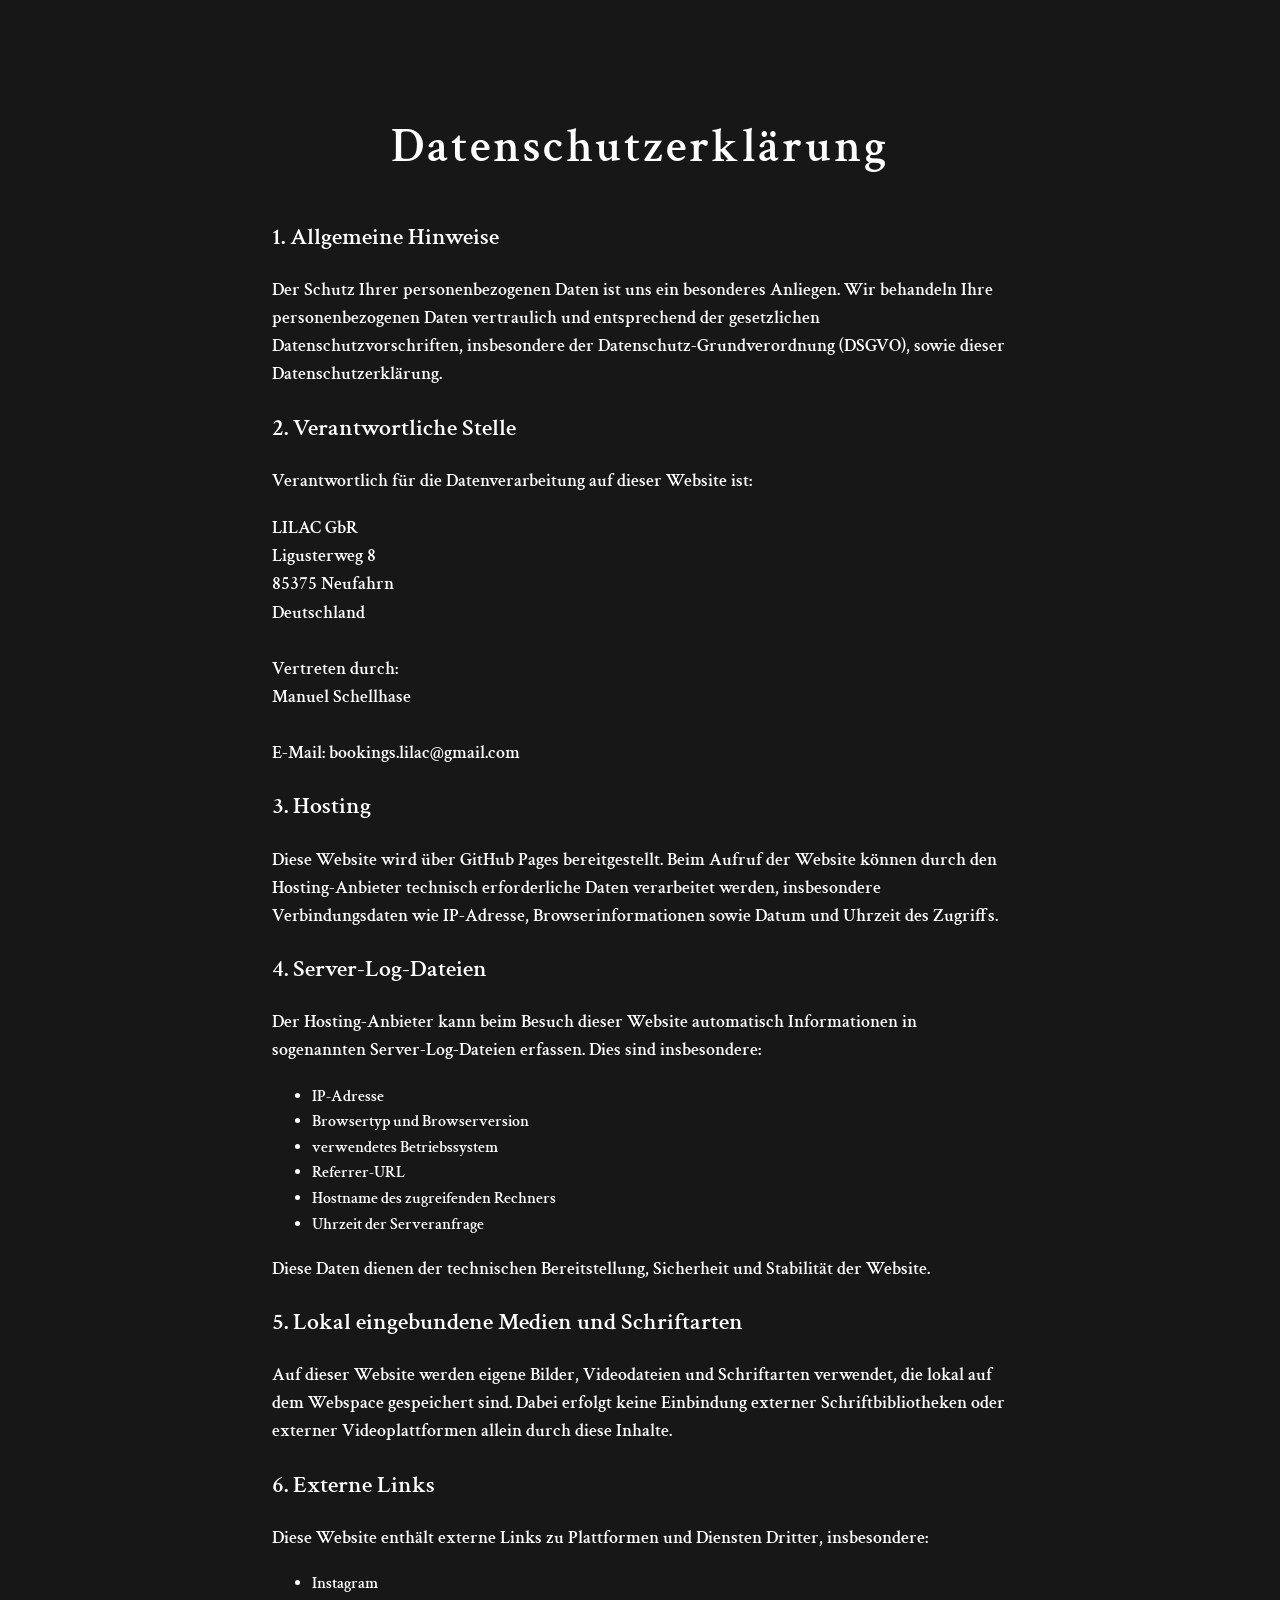
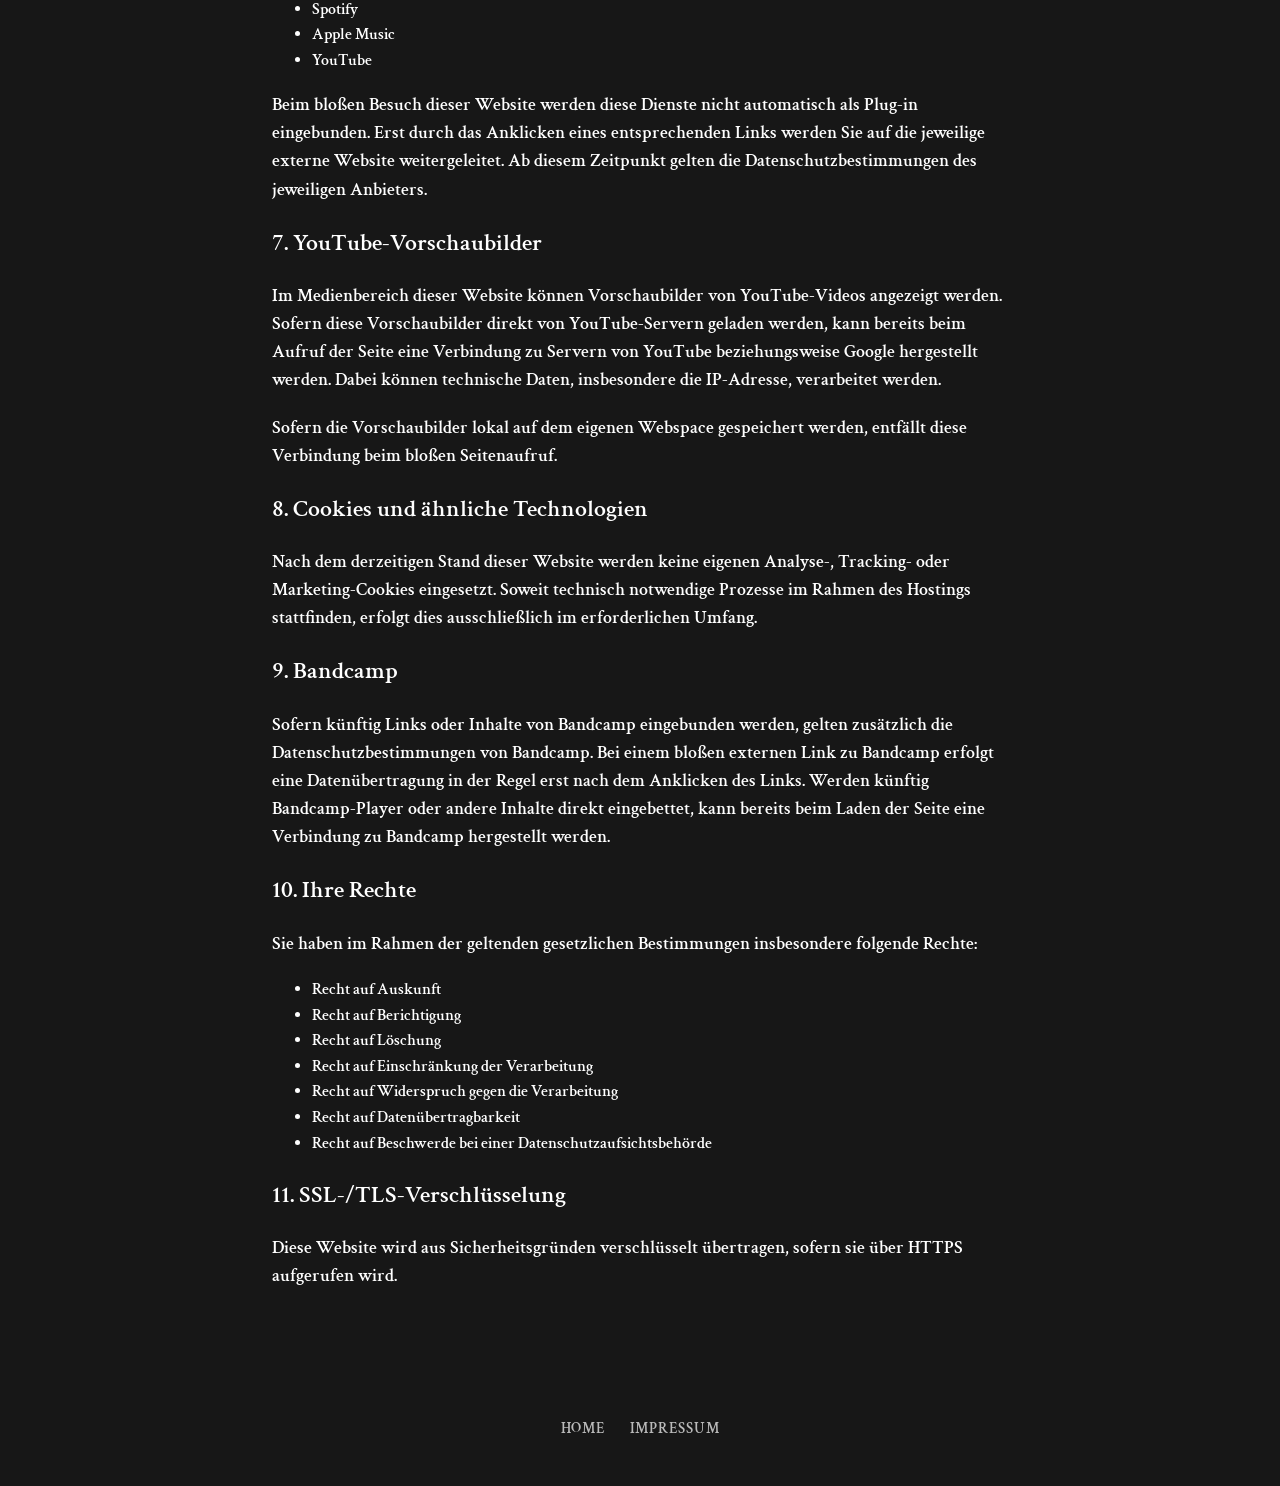
<file: datenschutz.html>
<!DOCTYPE html>
<html lang="de">
<head>
  <meta charset="UTF-8">
  <meta name="viewport" content="width=device-width, initial-scale=1.0">
  <title>Datenschutzerklärung – LILAC</title>
  <link rel="stylesheet" href="./style.css">
</head>
<body>

  <main class="legal-page">
    <h1>Datenschutzerklärung</h1>

    <h2>1. Allgemeine Hinweise</h2>
    <p>
      Der Schutz Ihrer personenbezogenen Daten ist uns ein besonderes Anliegen. Wir behandeln Ihre personenbezogenen Daten vertraulich und entsprechend der gesetzlichen Datenschutzvorschriften, insbesondere der Datenschutz-Grundverordnung (DSGVO), sowie dieser Datenschutzerklärung.
    </p>

    <h2>2. Verantwortliche Stelle</h2>
    <p>
      Verantwortlich für die Datenverarbeitung auf dieser Website ist:
    </p>
    <p>
      <strong>LILAC GbR</strong><br>
      Ligusterweg 8<br>
      85375 Neufahrn<br>
      Deutschland<br><br>
      Vertreten durch:<br>
      Manuel Schellhase<br><br>
      E-Mail: bookings.lilac@gmail.com
    </p>

    <h2>3. Hosting</h2>
    <p>
      Diese Website wird über GitHub Pages bereitgestellt. Beim Aufruf der Website können durch den Hosting-Anbieter technisch erforderliche Daten verarbeitet werden, insbesondere Verbindungsdaten wie IP-Adresse, Browserinformationen sowie Datum und Uhrzeit des Zugriffs.
    </p>

    <h2>4. Server-Log-Dateien</h2>
    <p>
      Der Hosting-Anbieter kann beim Besuch dieser Website automatisch Informationen in sogenannten Server-Log-Dateien erfassen. Dies sind insbesondere:
    </p>
    <ul>
      <li>IP-Adresse</li>
      <li>Browsertyp und Browserversion</li>
      <li>verwendetes Betriebssystem</li>
      <li>Referrer-URL</li>
      <li>Hostname des zugreifenden Rechners</li>
      <li>Uhrzeit der Serveranfrage</li>
    </ul>
    <p>
      Diese Daten dienen der technischen Bereitstellung, Sicherheit und Stabilität der Website.
    </p>

    <h2>5. Lokal eingebundene Medien und Schriftarten</h2>
    <p>
      Auf dieser Website werden eigene Bilder, Videodateien und Schriftarten verwendet, die lokal auf dem Webspace gespeichert sind. Dabei erfolgt keine Einbindung externer Schriftbibliotheken oder externer Videoplattformen allein durch diese Inhalte.
    </p>

    <h2>6. Externe Links</h2>
    <p>
      Diese Website enthält externe Links zu Plattformen und Diensten Dritter, insbesondere:
    </p>
    <ul>
      <li>Instagram</li>
      <li>Spotify</li>
      <li>Apple Music</li>
      <li>YouTube</li>
    </ul>
    <p>
      Beim bloßen Besuch dieser Website werden diese Dienste nicht automatisch als Plug-in eingebunden. Erst durch das Anklicken eines entsprechenden Links werden Sie auf die jeweilige externe Website weitergeleitet. Ab diesem Zeitpunkt gelten die Datenschutzbestimmungen des jeweiligen Anbieters.
    </p>

    <h2>7. YouTube-Vorschaubilder</h2>
    <p>
      Im Medienbereich dieser Website können Vorschaubilder von YouTube-Videos angezeigt werden. Sofern diese Vorschaubilder direkt von YouTube-Servern geladen werden, kann bereits beim Aufruf der Seite eine Verbindung zu Servern von YouTube beziehungsweise Google hergestellt werden. Dabei können technische Daten, insbesondere die IP-Adresse, verarbeitet werden.
    </p>
    <p>
      Sofern die Vorschaubilder lokal auf dem eigenen Webspace gespeichert werden, entfällt diese Verbindung beim bloßen Seitenaufruf.
    </p>

    <h2>8. Cookies und ähnliche Technologien</h2>
    <p>
      Nach dem derzeitigen Stand dieser Website werden keine eigenen Analyse-, Tracking- oder Marketing-Cookies eingesetzt. Soweit technisch notwendige Prozesse im Rahmen des Hostings stattfinden, erfolgt dies ausschließlich im erforderlichen Umfang.
    </p>

    <h2>9. Bandcamp</h2>
    <p>
      Sofern künftig Links oder Inhalte von Bandcamp eingebunden werden, gelten zusätzlich die Datenschutzbestimmungen von Bandcamp. Bei einem bloßen externen Link zu Bandcamp erfolgt eine Datenübertragung in der Regel erst nach dem Anklicken des Links. Werden künftig Bandcamp-Player oder andere Inhalte direkt eingebettet, kann bereits beim Laden der Seite eine Verbindung zu Bandcamp hergestellt werden.
    </p>

    <h2>10. Ihre Rechte</h2>
    <p>
      Sie haben im Rahmen der geltenden gesetzlichen Bestimmungen insbesondere folgende Rechte:
    </p>
    <ul>
      <li>Recht auf Auskunft</li>
      <li>Recht auf Berichtigung</li>
      <li>Recht auf Löschung</li>
      <li>Recht auf Einschränkung der Verarbeitung</li>
      <li>Recht auf Widerspruch gegen die Verarbeitung</li>
      <li>Recht auf Datenübertragbarkeit</li>
      <li>Recht auf Beschwerde bei einer Datenschutzaufsichtsbehörde</li>
    </ul>

    <h2>11. SSL-/TLS-Verschlüsselung</h2>
    <p>
      Diese Website wird aus Sicherheitsgründen verschlüsselt übertragen, sofern sie über HTTPS aufgerufen wird.
    </p>

  </main>

  <footer class="site-footer">
    <a href="./index.html">HOME</a>
    <a href="./impressum.html">IMPRESSUM</a>
  </footer>

</body>
</html>
</file>
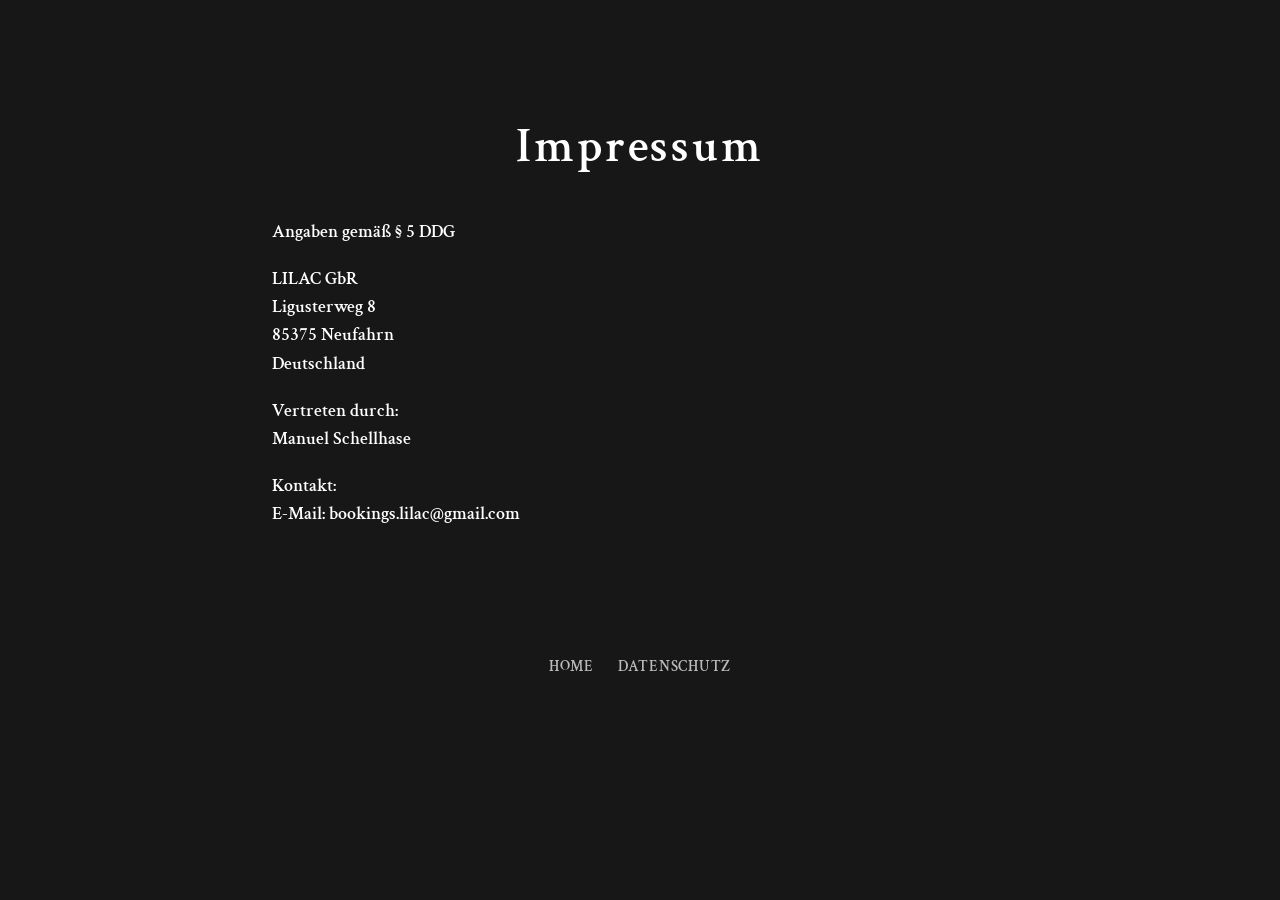
<file: impressum.html>
<!DOCTYPE html>
<html lang="de">
<head>
  <meta charset="UTF-8">
  <meta name="viewport" content="width=device-width, initial-scale=1.0">
  <title>Impressum – LILAC</title>
  <link rel="stylesheet" href="./style.css">
</head>
<body>

  <main class="legal-page">
    <h1>Impressum</h1>

    <p><strong>Angaben gemäß § 5 DDG</strong></p>

    <p>
      LILAC GbR<br>
      Ligusterweg 8<br>
      85375 Neufahrn<br>
      Deutschland
    </p>

    <p>
      Vertreten durch:<br>
      Manuel Schellhase
    </p>

    <p>
      Kontakt:<br>
      E-Mail: bookings.lilac@gmail.com
    </p>

  </main>

  <footer class="site-footer">
    <a href="./index.html">HOME</a>
    <a href="./datenschutz.html">DATENSCHUTZ</a>
  </footer>

</body>
</html>
</file>
<file: style.css>
/* =========================
   FONT
========================= */

@font-face {
  font-family: "Crimson Text";
  src: url("./fonts/CrimsonText-SemiBold.ttf");
  font-display: swap;
}

/* =========================
   GLOBAL
========================= */

* {
  box-sizing: border-box;
}

html {
  scroll-behavior: smooth;
}

body {
  margin: 0;
  background-color: #171717;
}

img,
video {
  display: block;
}

.content {
  width: 100%;
  background-color: #171717;
}

/* =========================
   HERO / VIDEO
========================= */

.header {
  position: fixed;
  top: 0;
  left: 0;
  z-index: 0;
  width: 100%;
  aspect-ratio: 16 / 9;
  overflow: hidden;
}

.header-video {
  position: absolute;
  inset: 0;
  width: 100%;
  height: 100%;
  object-fit: cover;
  opacity: 0;
  transform: scale(1.3);
  animation: intro-video 1.4s ease forwards;
}

.logo-big {
  position: fixed;
  top: 0;
  left: 50%;
  z-index: 1;
  width: 50vw;
  max-width: 34rem;
  opacity: 0;
  visibility: hidden;
  pointer-events: none;
  transform: translate(-50%, -50%);
  transition: opacity 0.8s ease;
}

@keyframes intro-video {
  from {
    opacity: 0;
    transform: scale(1.3);
  }

  to {
    opacity: 1;
    transform: scale(1);
  }
}

/* =========================
   PAGE CONTENT OFFSET
========================= */

.page-content {
  position: relative;
  z-index: 2;
  margin-top: 56.25vw;
}

/* =========================
   SHARED TYPOGRAPHY / LAYOUT
========================= */

.shop-section,
.media-section,
.shows-section {
  width: min(90rem, 100%);
  margin: 0 auto;
}

.shop-title,
.media-title,
.shows-title,
.shows-subtitle,
.shows-toggle,
.product-name,
.product-price,
.no-dates,
.show-day,
.show-location,
.show-venue,
.site-footer a,
.nav-item,
.mobile-nav a,
.photos-toggle,
.media-card span,
.legal-page,
.legal-page h1,
.legal-page p,
.ticket-button {
  font-family: "Crimson Text", serif;
  font-weight: normal;
}

.shop-title,
.media-title,
.shows-title {
  margin: 0 0 clamp(2rem, 5vw, 4rem);
  color: white;
  font-size: clamp(2rem, 4vw, 3.5rem);
  line-height: 1;
  text-align: center;
  letter-spacing: 0.06em;
}

/* =========================
   SHOP
========================= */

.shop-section {
  padding: clamp(4rem, 8vw, 7rem) clamp(1.25rem, 4vw, 3rem) clamp(5rem, 10vw, 8rem);
}

.shop-grid {
  display: grid;
  grid-template-columns: repeat(3, minmax(0, 1fr));
  gap: clamp(1.5rem, 3vw, 2.5rem);
}

.product-card {
  opacity: 0;
  transform: translateY(2rem);
  transition: opacity 0.8s ease, transform 0.8s ease;
}

.shop-section.revealed .product-card {
  opacity: 1;
  transform: translateY(0);
}

.shop-section.revealed .product-card:nth-child(2) {
  transition-delay: 0.12s;
}

.shop-section.revealed .product-card:nth-child(3) {
  transition-delay: 0.24s;
}

.product-link {
  display: block;
  text-decoration: none;
}

.product-image-frame {
  position: relative;
  width: 100%;
  aspect-ratio: 4 / 5;
  overflow: hidden;
  background-color: #111;
}

.product-image-viewport,
.product-image-track,
.product-image {
  width: 100%;
  height: 100%;
}

.product-image-track {
  display: flex;
  transition: transform 0.45s ease;
}

.product-image {
  flex: 0 0 100%;
  object-fit: cover;
  transition: transform 0.45s ease;
}

.product-image-frame.has-two-images .product-image-track {
  width: 200%;
}

.product-image-frame.has-two-images .product-image {
  width: 50%;
  flex: 0 0 50%;
}

.product-dots {
  display: none;
}

.product-name {
  margin: clamp(1rem, 2vw, 1.25rem) 0 0.35rem;
  color: white;
  font-size: clamp(1.1rem, 2vw, 1.5rem);
  line-height: 1.15;
  text-align: center;
}

.product-price {
  margin: 0;
  color: white;
  font-size: clamp(1rem, 1.7vw, 1.25rem);
  line-height: 1.1;
  text-align: center;
  opacity: 0.85;
}

/* =========================
   MEDIA
========================= */

.media-section {
  padding: 0 0 clamp(5rem, 10vw, 8rem);
}

.media-title,
.media-platforms,
.media-photos-section {
  padding: 0 clamp(1.25rem, 4vw, 3rem);
}

.media-platforms {
  display: flex;
  align-items: center;
  justify-content: center;
  gap: clamp(1.25rem, 3vw, 2.2rem);
  margin-bottom: clamp(2rem, 4vw, 3rem);
}

.media-platform-link,
.instagram-link,
.side-menu-socials a,
.mobile-logo-link {
  display: flex;
  align-items: center;
  justify-content: center;
}

.media-platform-link img {
  width: auto;
  height: clamp(1.7rem, 2.6vw, 2.4rem);
  transition: transform 0.2s ease;
}

.media-carousel-shell {
  position: relative;
  width: 100vw;
  margin-left: calc(50% - 50vw);
  margin-right: calc(50% - 50vw);
  aspect-ratio: 5 / 2;
  overflow: hidden;
  background-color: #0f0f0f;
}

.media-bg-video {
  position: absolute;
  inset: 0;
  width: 100%;
  height: 100%;
  object-fit: cover;
}

.media-carousel-viewport {
  position: absolute;
  inset: 0;
  z-index: 2;
  overflow-x: auto;
  overflow-y: hidden;
  scroll-behavior: smooth;
  scrollbar-width: none;
  -webkit-overflow-scrolling: touch;
}

.media-carousel-viewport::-webkit-scrollbar {
  display: none;
}

.media-carousel-track {
  display: flex;
  align-items: center;
  gap: 2rem;
  height: 100%;
  padding: 0 clamp(5rem, 8vw, 7rem);
}

.media-card {
  flex: 0 0 clamp(19rem, 24vw, 23rem);
  align-self: center;
  display: grid;
  grid-template-rows: 1fr auto;
  height: clamp(12.5rem, 70%, 18rem);
  text-decoration: none;
}

.media-card img {
  width: 100%;
  height: 100%;
  aspect-ratio: 16 / 9;
  object-fit: cover;
  border: 1px solid rgba(255, 255, 255, 0.18);
  transition: transform 0.2s ease;
}

.media-card span {
  margin-top: 0.55rem;
  color: white;
  font-size: clamp(0.78rem, 0.95vw, 0.9rem);
  line-height: 1.15;
  letter-spacing: 0.015em;
  text-align: center;
}

.media-arrow,
.photo-lightbox-arrow {
  position: absolute;
  top: 50%;
  z-index: 3;
  display: flex;
  align-items: center;
  justify-content: center;
  width: clamp(2.8rem, 4vw, 3.3rem);
  height: clamp(2.8rem, 4vw, 3.3rem);
  padding: 0;
  border: none;
  background: rgba(23, 23, 23, 0.55);
  color: white;
  cursor: pointer;
  transform: translateY(-50%);
}

.media-arrow span,
.photo-lightbox-arrow span {
  font-size: clamp(1.9rem, 3vw, 2.3rem);
  line-height: 1;
  transform: translateY(-0.05em);
}

.media-arrow-left,
.photo-lightbox-arrow-left {
  left: clamp(0.7rem, 2vw, 1rem);
}

.media-arrow-right,
.photo-lightbox-arrow-right {
  right: clamp(0.7rem, 2vw, 1rem);
}

/* =========================
   PHOTOS
========================= */

.media-photos-section {
  margin-top: clamp(3rem, 6vw, 4.5rem);
}

.photo-grid {
  display: grid;
  grid-template-columns: repeat(4, minmax(0, 1fr));
  gap: clamp(0.75rem, 1.8vw, 1rem);
}

.photo-grid-more {
  padding-top: clamp(0.75rem, 2vw, 1rem);
}

.photo-tile {
  width: 100%;
  aspect-ratio: 1 / 1;
  padding: 0;
  border: none;
  background: #111;
  overflow: hidden;
  cursor: pointer;
}

.photo-tile img {
  width: 100%;
  height: 100%;
  object-fit: cover;
  transition: transform 0.25s ease;
}

.photos-toggle {
  display: flex;
  align-items: center;
  justify-content: center;
  gap: 0.5rem;
  width: 100%;
  margin: clamp(1rem, 2.2vw, 1.25rem) 0 0;
  padding: 0;
  border: none;
  background: none;
  color: white;
  font-size: clamp(1.08rem, 1.65vw, 1.22rem);
  line-height: 1;
  letter-spacing: 0.06em;
  opacity: 0.8;
  cursor: pointer;
}

.photos-toggle-icon,
.shows-toggle-icon {
  font-size: 0.8em;
  opacity: 0.75;
  transition: transform 0.2s ease;
}

.photos-toggle[aria-expanded="true"] .photos-toggle-icon,
.shows-toggle[aria-expanded="true"] .shows-toggle-icon {
  transform: rotate(180deg);
}

.photos-collapsible,
.shows-collapsible {
  max-height: 0;
  overflow: hidden;
  opacity: 0;
  transition: max-height 0.45s ease, opacity 0.3s ease;
}

.photos-collapsible.open,
.shows-collapsible.open {
  opacity: 1;
}

.photo-lightbox {
  position: fixed;
  inset: 0;
  z-index: 500;
  display: flex;
  align-items: center;
  justify-content: center;
  background: rgba(0, 0, 0, 0.72);
  opacity: 0;
  visibility: hidden;
  transition: opacity 0.3s ease;
}

.photo-lightbox.show {
  opacity: 1;
  visibility: visible;
}

.photo-lightbox-content {
  display: flex;
  align-items: center;
  justify-content: center;
  width: min(88vw, 1200px);
  height: min(84vh, 900px);
  padding: 2rem;
}

.photo-lightbox-content img {
  max-width: 100%;
  max-height: 100%;
  object-fit: contain;
}

.photo-lightbox-close {
  position: absolute;
  top: 1.1rem;
  right: 1.1rem;
  z-index: 3;
  border: none;
  background: none;
  color: white;
  font-size: clamp(1.6rem, 3vw, 2rem);
  line-height: 1;
  cursor: pointer;
}

/* =========================
   SHOWS
========================= */

.shows-section {
  padding: 0 clamp(1.25rem, 4vw, 3rem) clamp(5rem, 10vw, 8rem);
}

.shows-group + .shows-group {
  margin-top: clamp(3rem, 6vw, 4.5rem);
}

.shows-subtitle,
.shows-toggle {
  color: white;
  font-size: clamp(1.3rem, 2.2vw, 1.9rem);
  line-height: 1;
  text-align: center;
  letter-spacing: 0.06em;
}

.shows-subtitle {
  margin: 0 0 clamp(1.25rem, 3vw, 2rem);
}

.shows-toggle {
  display: flex;
  align-items: center;
  justify-content: center;
  gap: 0.55rem;
  width: 100%;
  margin: 0 0 clamp(1.25rem, 3vw, 2rem);
  padding: 0;
  border: none;
  background: none;
  cursor: pointer;
}

.no-dates {
  margin: 0;
  color: white;
  font-size: clamp(1rem, 1.5vw, 1.2rem);
  text-align: center;
  letter-spacing: 0.04em;
  opacity: 0.6;
}

.show-row {
  padding: clamp(1rem, 2vw, 1.25rem) 0;
  border-top: 1px solid rgba(255, 255, 255, 0.14);
}

.show-row:last-child {
  border-bottom: 1px solid rgba(255, 255, 255, 0.14);
}

.show-info {
  display: grid;
  grid-template-columns: minmax(0, 1fr) auto minmax(0, 1fr);
  align-items: center;
  gap: 1rem;
}

.show-day,
.show-location,
.show-venue {
  color: white;
  font-size: clamp(1rem, 1.5vw, 1.2rem);
  line-height: 1.15;
}

.show-day {
  text-align: left;
}

.show-location {
  text-align: center;
}

.show-venue {
  text-align: right;
}

.ticket-button {
  display: inline-flex;
  align-items: center;
  justify-content: center;
  min-width: 6.5rem;
  padding: 0.55rem 1rem;
  border: 1px solid rgba(255, 255, 255, 0.7);
  color: white;
  font-size: clamp(0.95rem, 1.3vw, 1.05rem);
  line-height: 1;
  text-decoration: none;
  transition: transform 0.2s ease, background-color 0.2s ease;
}

.show-row-actions {
  display: flex;
  justify-content: flex-end;
}

/* =========================
   LEGAL PAGES
========================= */

.legal-page {
  max-width: 800px;
  margin: 0 auto;
  padding: clamp(3rem, 6vw, 5rem) clamp(1.25rem, 4vw, 2rem);
  color: white;
  line-height: 1.6;
}

.legal-page h1 {
  margin-bottom: 2rem;
  font-size: clamp(2rem, 4vw, 3rem);
  text-align: center;
  letter-spacing: 0.06em;
}

.legal-page p {
  margin-bottom: 1.2rem;
  font-size: clamp(0.95rem, 1.4vw, 1.1rem);
}

/* =========================
   FOOTER
========================= */

.site-footer {
  display: flex;
  justify-content: center;
  gap: 1.5rem;
  padding: 2rem 1rem 3rem;
  background-color: #171717;
}

.site-footer a {
  color: white;
  font-size: 0.95rem;
  text-decoration: none;
  letter-spacing: 0.05em;
  opacity: 0.7;
  transition: opacity 0.2s ease;
}

.site-footer a:hover {
  opacity: 1;
}

/* =========================
   SELECTION BAR
========================= */

.selection-bar-placeholder,
.selection-bar {
  width: 100%;
  min-height: clamp(5.5rem, 11vw, 10.5rem);
}

.selection-bar-placeholder {
  display: none;
}

.selection-bar-placeholder.active {
  display: block;
}

.selection-bar {
  position: relative;
  z-index: 100;
  display: flex;
  align-items: center;
  justify-content: center;
  padding: 0 clamp(1rem, 3vw, 2rem);
  background-color: #171717;
  box-shadow: 0 0.5rem 1.75rem rgba(0, 0, 0, 0.45);
}

.selection-bar.stick-bottom,
.selection-bar.stick-top {
  position: fixed;
  left: 0;
}

.selection-bar.stick-bottom {
  bottom: 0;
}

.selection-bar.stick-top {
  top: 0;
}

/* =========================
   DESKTOP NAV
========================= */

.desktop-nav {
  display: grid;
  grid-template-columns: 1fr 1fr 1.4fr 1fr 1fr;
  align-items: center;
  justify-content: center;
  width: min(52rem, 100%);
}

.nav-item {
  display: flex;
  align-items: center;
  justify-content: center;
  color: white;
  font-size: clamp(0.9rem, 1.5vw, 1.35rem);
  line-height: 1;
  text-align: center;
  text-decoration: none;
}

.desktop-nav .nav-item {
  transition: transform 0.2s ease;
}

.logo {
  width: auto;
  height: clamp(5rem, 9vw, 7.2rem);
  max-width: 100%;
}

/* =========================
   MENU BUTTON
========================= */

.menu-button {
  position: absolute;
  left: clamp(1rem, 3vw, 2rem);
  display: none;
  padding: 0;
  border: none;
  background: none;
  cursor: pointer;
}

.menu-button-icon {
  width: auto;
  height: clamp(1.15rem, 2.7vw, 1.45rem);
}

/* =========================
   INSTAGRAM ICON
========================= */

.instagram-link {
  position: absolute;
  top: 50%;
  right: clamp(1rem, 3vw, 2rem);
  transform: translateY(-50%);
}

.instagram-icon {
  width: auto;
  height: clamp(1.25rem, 2vw, 1.75rem);
  opacity: 1;
  transition: transform 0.2s ease;
}

/* =========================
   SIDE MENU
========================= */

.side-menu {
  position: fixed;
  top: 0;
  left: -100%;
  z-index: 300;
  width: min(40vw, 11rem);
  height: 100dvh;
  padding: clamp(2.6rem, 7vw, 3.4rem) clamp(0.8rem, 2.5vw, 1rem);
  background-color: rgba(220, 220, 220, 0.7);
  transition: left 0.3s ease;
}

.side-menu.open {
  left: 0;
}

.side-menu-inner {
  display: flex;
  flex-direction: column;
  justify-content: space-between;
  min-height: 100%;
}

.mobile-nav {
  display: flex;
  flex-direction: column;
  gap: clamp(2.2rem, 8vw, 3.5rem);
}

.mobile-nav a,
.side-menu-socials a {
  opacity: 0;
  transform: translateY(1rem);
}

.mobile-nav a {
  color: #171717;
  font-size: clamp(1.9rem, 7.5vw, 3rem);
  line-height: 1.1;
  text-decoration: none;
}

.side-menu.open .mobile-nav a,
.side-menu.open .side-menu-socials a {
  opacity: 1;
  transform: translateY(0);
  transition: opacity 0.45s ease, transform 0.45s ease;
}

.side-menu.open .mobile-nav a:nth-child(1) { transition-delay: 0.06s; }
.side-menu.open .mobile-nav a:nth-child(2) { transition-delay: 0.12s; }
.side-menu.open .mobile-nav a:nth-child(3) { transition-delay: 0.18s; }
.side-menu.open .mobile-nav a:nth-child(4) { transition-delay: 0.24s; }

.side-menu-socials {
  display: flex;
  align-items: center;
  justify-content: center;
  gap: 1.15rem;
  padding-top: 2rem;
}

.side-menu.open .side-menu-socials a:nth-child(1) { transition-delay: 0.3s; }
.side-menu.open .side-menu-socials a:nth-child(2) { transition-delay: 0.36s; }
.side-menu.open .side-menu-socials a:nth-child(3) { transition-delay: 0.42s; }

.side-menu-socials img {
  width: auto;
  height: clamp(1.45rem, 3.7vw, 1.9rem);
  transition: transform 0.2s ease;
}

.mobile-logo-link {
  display: none;
}

.mobile-logo {
  width: auto;
  height: clamp(3.8rem, 10vw, 5.2rem);
}

/* =========================
   OVERLAY
========================= */

.overlay {
  position: fixed;
  inset: 0;
  z-index: 200;
  background: rgba(0, 0, 0, 0.45);
  opacity: 0;
  visibility: hidden;
  transition: opacity 0.3s ease;
}

.overlay.show {
  opacity: 1;
  visibility: visible;
}

/* =========================
   MOBILE
========================= */

@media (max-width: 768px) {
  .shop-section {
    padding: clamp(3rem, 8vw, 4.5rem) 1rem clamp(4rem, 10vw, 5rem);
  }

  .media-section {
    padding-bottom: clamp(4rem, 10vw, 5rem);
  }

  .shows-section {
    padding: 0 1rem clamp(4rem, 10vw, 5rem);
  }

  .shop-grid {
    grid-template-columns: 1fr;
    gap: 2.2rem;
  }

  .shop-title {
    margin-bottom: 2rem;
  }

  .media-title,
  .media-platforms,
  .media-photos-section {
    padding-left: 1rem;
    padding-right: 1rem;
  }

  .media-platforms {
    gap: 1rem;
    margin-bottom: 1.7rem;
  }

  .media-platform-link img {
    height: 1.8rem;
  }

  .media-carousel-shell {
    aspect-ratio: 5 / 2;
  }

  .media-carousel-track {
    gap: 1rem;
    padding: 0 1rem;
  }

  .media-card {
    flex: 0 0 clamp(8.8rem, 34vw, 10.2rem);
    height: clamp(7.2rem, 62%, 9.4rem);
  }

  .media-card span {
    font-size: clamp(0.58rem, 1.9vw, 0.68rem);
  }

  .media-arrow {
    display: none;
  }

  .photo-grid {
    grid-template-columns: repeat(2, minmax(0, 1fr));
    gap: 0.75rem;
  }

  .shows-group + .shows-group {
    margin-top: 2.5rem;
  }

  .show-info {
    grid-template-columns: 1fr;
    gap: 0.35rem;
  }

  .show-day,
  .show-location,
  .show-venue {
    text-align: center;
  }

  .selection-bar,
  .selection-bar-placeholder {
    min-height: clamp(5.8rem, 11vw, 6.8rem);
  }

  .selection-bar {
    padding: 0 1rem;
  }

  .desktop-nav {
    display: none;
  }

  .menu-button {
    display: block;
    left: 1rem;
  }

  .menu-button-icon {
    height: clamp(1.25rem, 3.3vw, 1.45rem);
  }

  .mobile-logo-link {
    display: flex;
  }

  .logo-big {
    width: 56vw;
    max-width: none;
  }

  .instagram-link {
    right: 1rem;
  }

  .instagram-icon {
    height: clamp(1.5rem, 4vw, 1.9rem);
  }

  .photo-lightbox-content {
    width: 100vw;
    height: 100vh;
    padding: 3.5rem 1rem;
  }

  .photo-lightbox-arrow {
    width: 2.7rem;
    height: 2.7rem;
  }
}

@media (max-width: 768px) and (orientation: landscape) {
  .selection-bar,
  .selection-bar-placeholder {
    min-height: clamp(5.8rem, 12vw, 7rem);
  }

  .logo-big {
    width: 48vw;
  }

  .mobile-nav a {
    font-size: clamp(1.4rem, 4vw, 2rem);
  }
}

/* =========================
   HOVER STATES
========================= */

@media (hover: hover) and (pointer: fine) {
  .product-image-frame:not(.has-two-images):hover .product-image {
    transform: scale(1.04);
  }

  .product-image-frame.has-two-images:hover .product-image-track {
    transform: translateX(-50%);
  }

  .desktop-nav .nav-item:not(:has(img)):hover {
    transform: scale(1.08);
  }

  .instagram-link:hover .instagram-icon,
  .media-platform-link:hover img,
  .side-menu-socials a:hover img {
    transform: scale(1.08);
  }

  .media-card:hover img,
  .photo-tile:hover img {
    transform: scale(1.03);
  }

  .media-arrow:hover,
  .photo-lightbox-arrow:hover {
    background: rgba(23, 23, 23, 0.72);
  }

  .ticket-button:hover {
    transform: scale(1.05);
    background-color: rgba(255, 255, 255, 0.08);
  }

  .shows-toggle:hover,
  .photos-toggle:hover {
    opacity: 0.85;
  }
}

/* =========================
   TOUCH / COARSE POINTER
========================= */

@media (hover: none), (pointer: coarse) {
  .product-image-frame.has-two-images .product-image-viewport {
    width: 100%;
    height: 100%;
    overflow-x: auto;
    overflow-y: hidden;
    scroll-snap-type: x mandatory;
    scrollbar-width: none;
    -webkit-overflow-scrolling: touch;
  }

  .product-image-frame.has-two-images .product-image-viewport::-webkit-scrollbar {
    display: none;
  }

  .product-image-frame.has-two-images .product-image-track {
    width: 200%;
  }

  .product-image-frame.has-two-images .product-image {
    width: 50%;
    flex: 0 0 50%;
    scroll-snap-align: start;
  }

  .product-dots {
    position: absolute;
    left: 50%;
    bottom: 0.7rem;
    z-index: 2;
    display: flex;
    gap: 0.45rem;
    pointer-events: none;
    transform: translateX(-50%);
  }

  .dot {
    width: 0.4rem;
    height: 0.4rem;
    border-radius: 50%;
    background: white;
    opacity: 0.3;
    transition: opacity 0.2s ease;
  }

  .dot.active {
    opacity: 1;
  }
}
</file>
